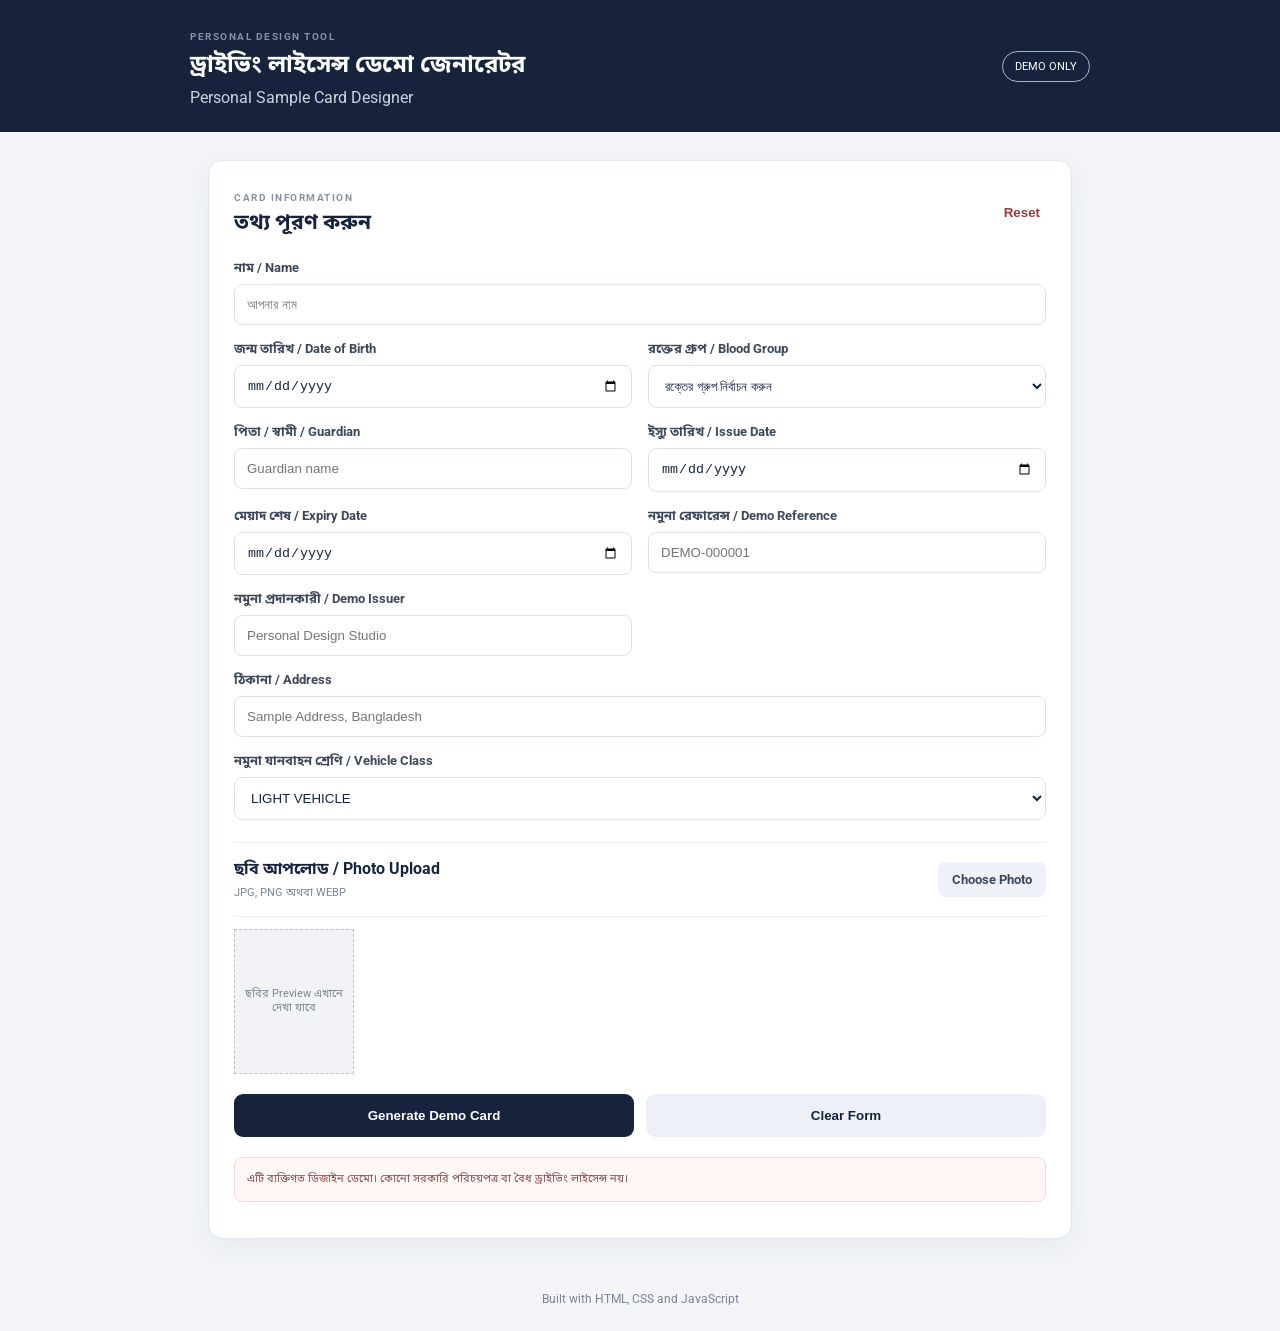
<file: index.html>
<!DOCTYPE html>
<html lang="bn">
<head>
<meta charset="UTF-8">
<meta name="viewport" content="width=device-width, initial-scale=1">
<title>Driving License Demo Generator</title>
<link rel="stylesheet" href="css/form.css">
<link href="https://fonts.googleapis.com/css2?family=Noto+Sans+Bengali:wght@400;500;600;700&family=Roboto:wght@400;500;700&display=swap" rel="stylesheet">
</head>
<body>

<header class="topbar">
  <div>
    <span class="eyebrow">PERSONAL DESIGN TOOL</span>
    <h1>ড্রাইভিং লাইসেন্স ডেমো জেনারেটর</h1>
    <p>Personal Sample Card Designer</p>
  </div>
  <span class="header-tag">DEMO ONLY</span>
</header>

<main class="layout">
<section class="panel">

  <div class="section-heading">
    <div>
      <span class="eyebrow">CARD INFORMATION</span>
      <h2>তথ্য পূরণ করুন</h2>
    </div>
    <button type="button" class="text-button" id="resetBtn">Reset</button>
  </div>

  <form id="licenseForm">

    <div class="form-grid">

      <label class="full">
        নাম / Name
        <input name="name" id="name" required placeholder="আপনার নাম">
      </label>

      <label>
        জন্ম তারিখ / Date of Birth
        <input name="dob" id="dob" type="date" required>
      </label>

      <label>
        রক্তের গ্রুপ / Blood Group
        <select name="bloodGroup" id="bloodGroup" required>
          <option value="">রক্তের গ্রুপ নির্বাচন করুন</option>
          <option value="A+">A+</option>
          <option value="A-">A-</option>
          <option value="B+">B+</option>
          <option value="B-">B-</option>
          <option value="AB+">AB+</option>
          <option value="AB-">AB-</option>
          <option value="O+">O+</option>
          <option value="O-">O-</option>
        </select>
      </label>

      <label>
        পিতা / স্বামী / Guardian
        <input name="guardian" id="guardian" required placeholder="Guardian name">
      </label>

      <label>
        ইস্যু তারিখ / Issue Date
        <input name="issue" id="issue" type="date" required>
      </label>

      <label>
        মেয়াদ শেষ / Expiry Date
        <input name="expiry" id="expiry" type="date" required>
      </label>

      <label>
        নমুনা রেফারেন্স / Demo Reference
        <input name="reference" id="reference" placeholder="DEMO-000001" required>
      </label>

      <label>
        নমুনা প্রদানকারী / Demo Issuer
        <input name="issuer" id="issuer" placeholder="Personal Design Studio" required>
      </label>

      <label class="full">
        ঠিকানা / Address
        <input name="address" id="address" required placeholder="Sample Address, Bangladesh">
      </label>

      <label class="full">
        নমুনা যানবাহন শ্রেণি / Vehicle Class
        <select name="vehicle" id="vehicle">
          <option value="LIGHT VEHICLE">LIGHT VEHICLE</option>
          <option value="MOTORCYCLE">MOTORCYCLE</option>
          <option value="LIGHT VEHICLE, MOTORCYCLE">LIGHT VEHICLE, MOTORCYCLE</option>
          <option value="HEAVY VEHICLE">HEAVY VEHICLE</option>
        </select>
      </label>

    </div>

    <div class="upload-row">
      <div>
        <strong>ছবি আপলোড / Photo Upload</strong>
        <small>JPG, PNG অথবা WEBP</small>
      </div>
      <label class="upload-button">
        Choose Photo
        <input type="file" id="photo" accept="image/jpeg,image/png,image/webp">
      </label>
    </div>

    <div class="photo-preview">
      <img id="photoPreview" alt="Photo Preview" hidden>
      <span id="photoPlaceholder">ছবির Preview এখানে দেখা যাবে</span>
    </div>

    <div class="actions">
      <button type="submit" class="primary">Generate Demo Card</button>
      <button type="button" class="secondary" id="clearBtn">Clear Form</button>
    </div>

  </form>

  <p class="notice">
    এটি ব্যক্তিগত ডিজাইন ডেমো। কোনো সরকারি পরিচয়পত্র বা বৈধ ড্রাইভিং লাইসেন্স নয়।
  </p>

</section>
</main>

<footer>
  Built with HTML, CSS and JavaScript
</footer>

<script src="js/form.js"></script>
</body>
</html>
</file>
<file: css/form.css>
* {
  box-sizing: border-box;
}

:root {
  --ink: #17233d;
  --maroon: #963d40;
  --line: #dce1e9;
}

body {
  margin: 0;
  background: #f3f5f9;
  color: var(--ink);
  font-family: Roboto, "Noto Sans Bengali", sans-serif;
}

.topbar {
  background: #17233d;
  color: white;
  padding: 25px max(20px, calc((100% - 900px)/2));
  display: flex;
  justify-content: space-between;
  align-items: center;
  gap: 15px;
}

.topbar h1 {
  font-size: 24px;
  margin: 6px 0;
}

.topbar p {
  color: #cbd5e1;
  margin: 0;
}

.eyebrow {
  font-size: 10px;
  letter-spacing: 1.5px;
  color: #8792a5;
  font-weight: 700;
}

.header-tag {
  border: 1px solid #aab6ca;
  padding: 8px 12px;
  border-radius: 20px;
  font-size: 11px;
  white-space: nowrap;
}

.layout {
  max-width: 900px;
  margin: 28px auto;
  padding: 0 18px;
}

.panel {
  background: white;
  padding: 25px;
  border: 1px solid #e1e5ed;
  border-radius: 14px;
  box-shadow: 0 8px 30px #1d2c4610;
}

.section-heading {
  display: flex;
  align-items: center;
  justify-content: space-between;
  margin-bottom: 22px;
}

.section-heading h2 {
  font-size: 21px;
  margin: 5px 0 0;
}

.text-button {
  border: 0;
  background: none;
  color: var(--maroon);
  font-weight: 700;
  cursor: pointer;
}

.form-grid {
  display: grid;
  grid-template-columns: 1fr 1fr;
  gap: 16px;
}

label {
  display: flex;
  flex-direction: column;
  gap: 7px;
  font-size: 13px;
  font-weight: 700;
  color: #3d485b;
}

.full {
  grid-column: 1 / -1;
}

input:not([type=file]),
select {
  width: 100%;
  padding: 12px;
  border: 1px solid var(--line);
  border-radius: 8px;
  outline: none;
  background: white;
  color: var(--ink);
  font: 13px inherit;
}

input:focus,
select:focus {
  border-color: #667da5;
  box-shadow: 0 0 0 3px #667da51a;
}

.upload-row {
  margin: 22px 0 12px;
  padding: 16px 0;
  border-top: 1px solid #edf0f4;
  border-bottom: 1px solid #edf0f4;
  display: flex;
  justify-content: space-between;
  align-items: center;
  gap: 12px;
}

.upload-row strong,
.upload-row small {
  display: block;
}

.upload-row small {
  color: #7b8493;
  margin-top: 5px;
  font-size: 11px;
}

.upload-button {
  background: #eef2f8;
  padding: 10px 14px;
  border-radius: 8px;
  cursor: pointer;
}

.upload-button input {
  display: none;
}

.photo-preview {
  width: 120px;
  height: 145px;
  background: #f1f3f7;
  border: 1px dashed #b7c0ce;
  display: flex;
  align-items: center;
  justify-content: center;
  overflow: hidden;
  margin-bottom: 20px;
  text-align: center;
  padding: 8px;
  font-size: 11px;
  color: #7b8493;
}

.photo-preview img {
  width: 100%;
  height: 100%;
  object-fit: cover;
}

.actions {
  display: flex;
  gap: 12px;
}

.actions button {
  flex: 1;
  border: 0;
  border-radius: 9px;
  padding: 14px;
  font-weight: 700;
  cursor: pointer;
}

.primary {
  background: #17233d;
  color: white;
}

.secondary {
  background: #edf1f7;
  color: #17233d;
}

.notice {
  background: #fff7f6;
  color: #87484a;
  border: 1px solid #f1d9d7;
  padding: 12px;
  font-size: 11px;
  line-height: 1.7;
  border-radius: 8px;
  margin-top: 20px;
}

footer {
  text-align: center;
  color: #7b8493;
  font-size: 12px;
  padding: 25px;
}

@media(max-width:600px) {
  .topbar {
    padding: 20px;
  }

  .topbar h1 {
    font-size: 19px;
  }

  .layout {
    margin: 15px auto;
    padding: 0 12px;
  }

  .panel {
    padding: 17px;
  }

  .form-grid {
    grid-template-columns: 1fr;
  }

  .full {
    grid-column: auto;
  }

  .actions {
    flex-direction: column;
  }
}
</file>
